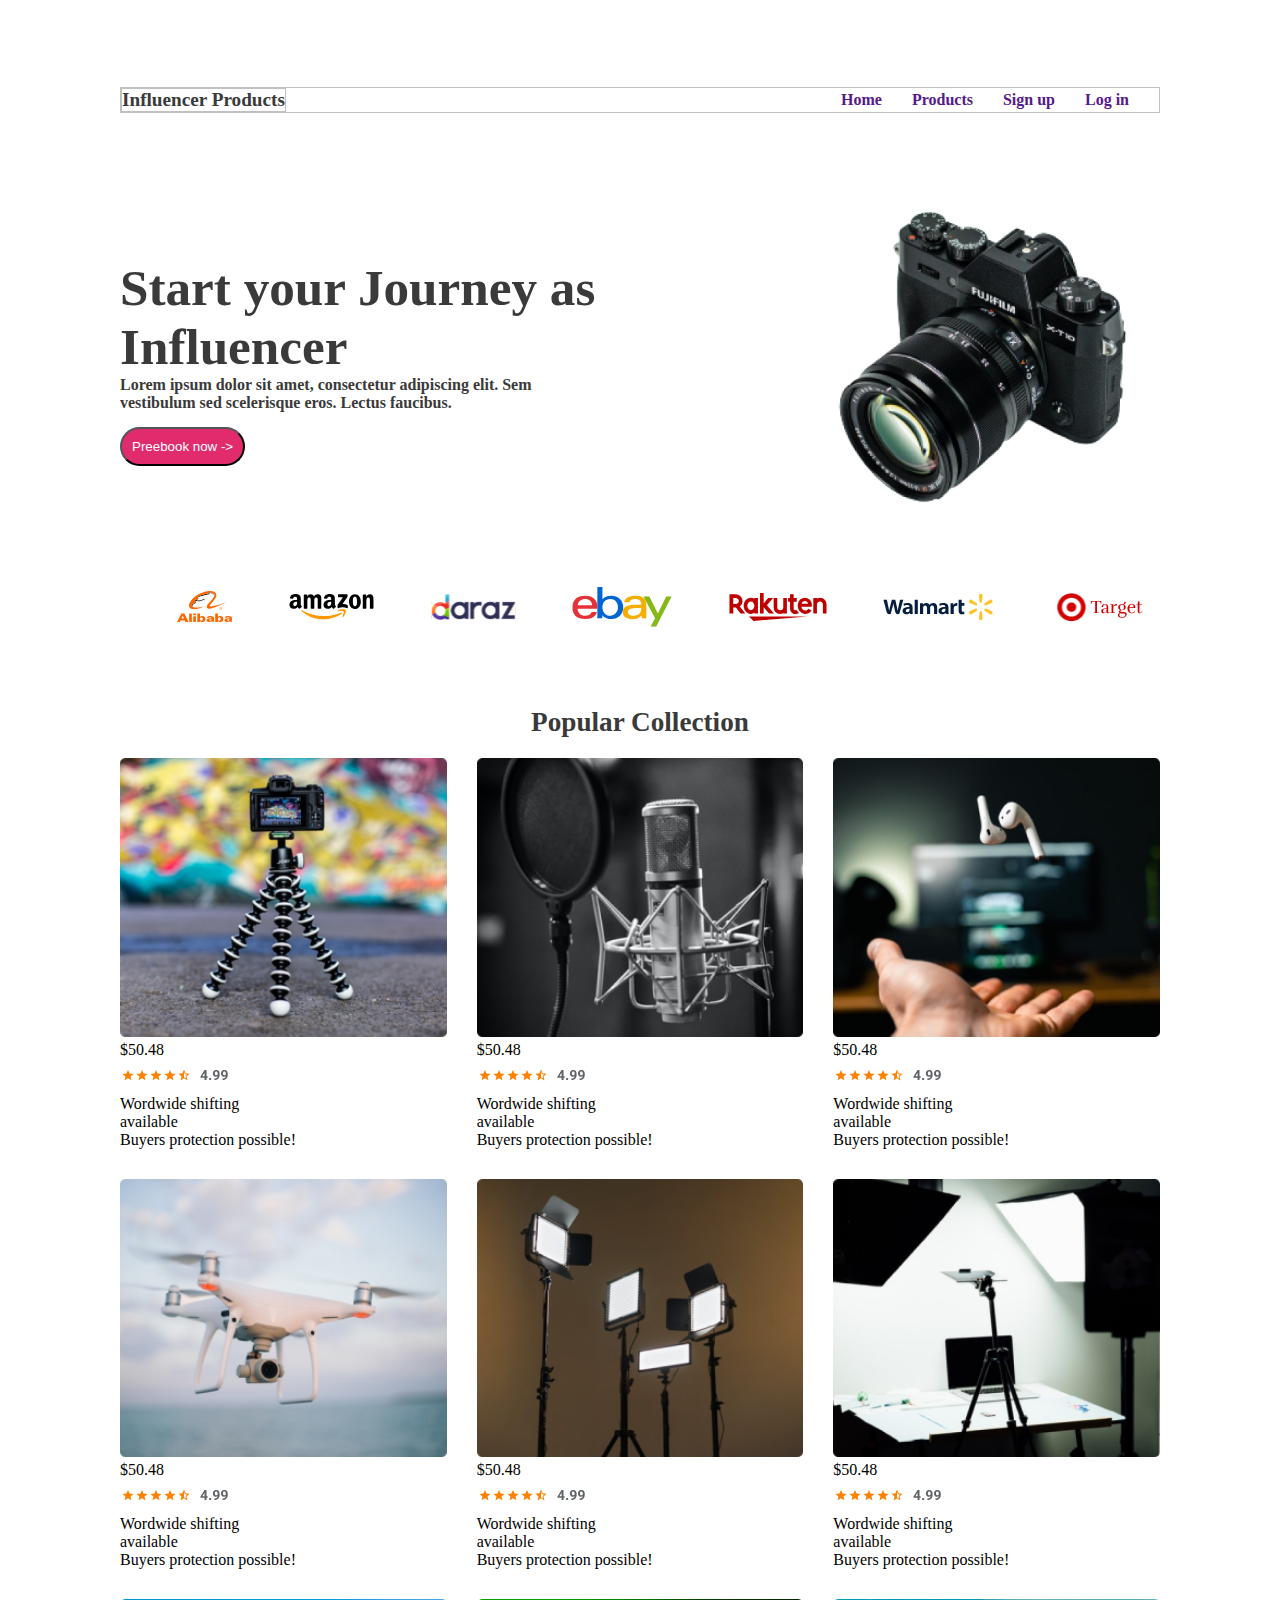
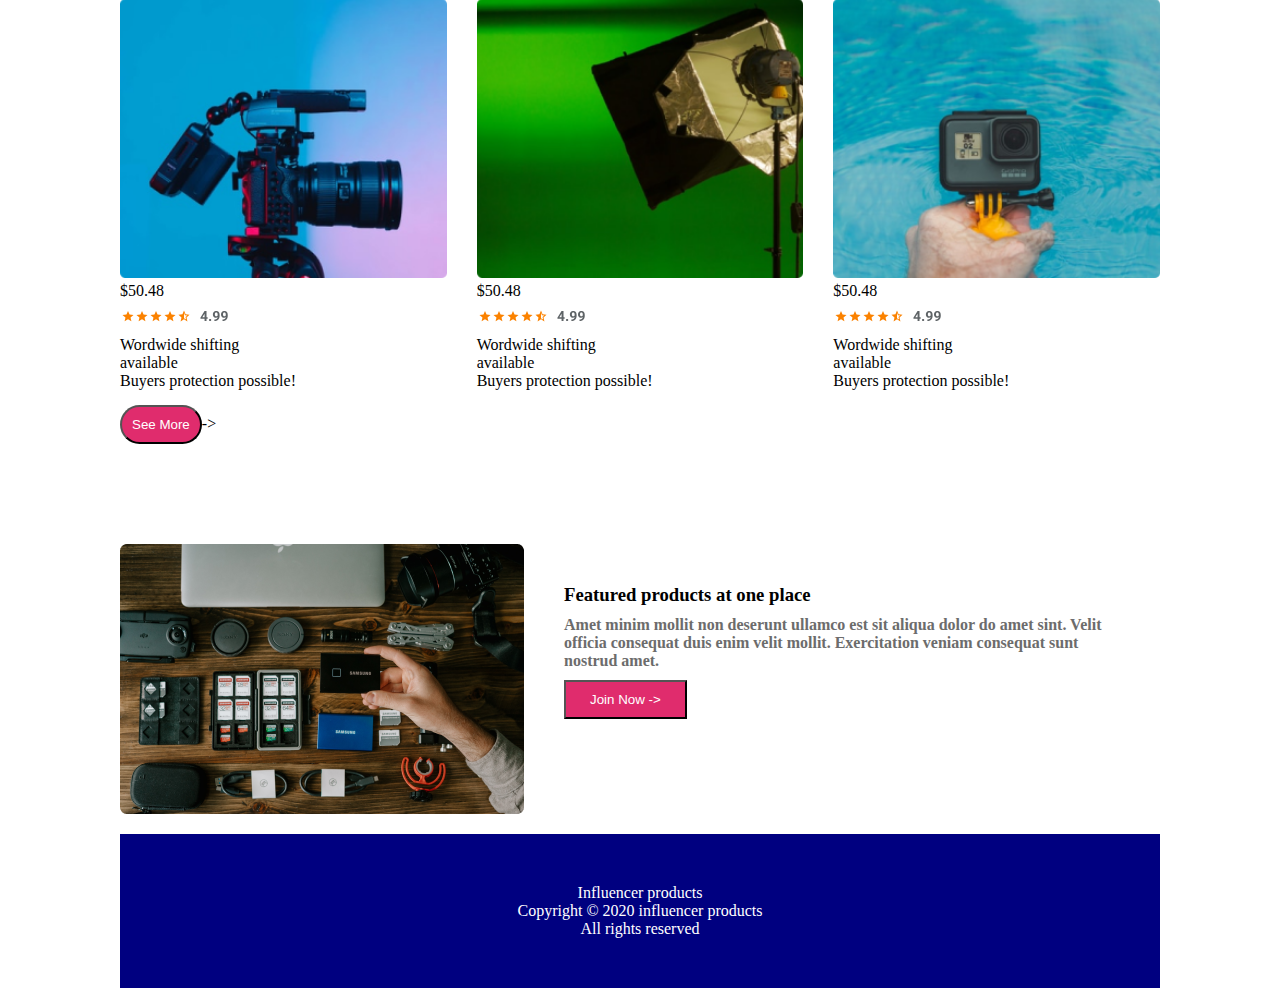
<file: index.html>
<!DOCTYPE html>
<html lang="en">
<head>
    <meta charset="UTF-8">
    <meta name="viewport" content="width=device-width, initial-scale=1.0">
    <title>influencer</title>
    <link rel="stylesheet" href="styles/influencer.css">
</head>
<body>
    <header class="header">
       <nav>
        <h5>Influencer Products</h5>
        <ul>
            <li><a href="">Home</a></li>
            <li><a href="">Products</a></li>
            <li><a href="">Sign up</a></li>
            <li><a href="">Log in</a></li>
           
        </ul>
        
       </nav>
       <section class="camera">
        <div class="camera-text">
           <h2 class="camera-title">Start your Journey as Influencer</h2>
            <p class="leka">Lorem ipsum dolor sit amet, consectetur adipiscing elit. Sem <br>vestibulum sed scelerisque eros. Lectus faucibus.</p>
            <button class="btn-primary">Preebook now -></button>
        </div>
        <div class="camera-img">
            <img src="images/main-camera.png" alt="">
        </div>
       </section>
       <main>
           <section class="section1">
            <img src="logos/Alibaba.svg" alt="">
            <img src="logos/Amazon.svg" alt="">
            <img src="logos/Daraz.pk Logo.svg" alt="">
            <img src="logos/Ebay.svg" alt="">
            <img src="logos/Rakuten.svg" alt="">
            <img src="logos/Walmart.svg" alt="">
            <img src="logos/Target.svg" alt="">
           </section>
          <section class="section2">
           <h3>Popular Collection</h3>
           <div class="grid-item1">
            <div class="img1">
                <img src="images/tripod.png" alt="">
                <p>$50.48 </p>
                <p><svg width="122" height="32" viewBox="0 0 122 32" fill="none" xmlns="http://www.w3.org/2000/svg">
                    <path d="M8.00016 19.3107L11.4201 21.3359L10.5125 17.5189L13.534 14.9506L9.55518 14.614L8.00016 11.0195L6.44515 14.614L2.46631 14.9506L5.48226 17.5189L4.58024 21.3359L8.00016 19.3107Z" fill="#FB8200"/>
                    <path d="M22.0002 19.3107L25.4201 21.3359L24.5125 17.5189L27.534 14.9506L23.5552 14.614L22.0002 11.0195L20.4451 14.614L16.4663 14.9506L19.4823 17.5189L18.5802 21.3359L22.0002 19.3107Z" fill="#FB8200"/>
                    <path d="M36.0002 19.3107L39.4201 21.3359L38.5125 17.5189L41.534 14.9506L37.5552 14.614L36.0002 11.0195L34.4451 14.614L30.4663 14.9506L33.4823 17.5189L32.5802 21.3359L36.0002 19.3107Z" fill="#FB8200"/>
                    <path d="M50.0002 19.3107L53.4201 21.3359L52.5125 17.5189L55.534 14.9506L51.5552 14.614L50.0002 11.0195L48.4451 14.614L44.4663 14.9506L47.4823 17.5189L46.5802 21.3359L50.0002 19.3107Z" fill="#FB8200"/>
                    <path d="M64.0002 18.2717V12.8544L64.9465 15.2019L67.3703 15.4174L65.533 17.1009L66.0809 19.594L64.0002 18.2717ZM69.534 14.6834L65.5552 14.3281L64.0002 10.4661L62.4451 14.3281L58.4663 14.6834L61.4823 17.4387L60.5802 21.5338L64.0002 19.361L67.4201 21.5338L66.5125 17.4387L69.534 14.6834Z" fill="#FB8200"/>
                    <path d="M87.6562 17.2812V18.8262H80.4854L80.3896 17.6299L84.5391 11.0469H86.1045L84.4092 13.8838L82.3447 17.2812H87.6562ZM86.5283 11.0469V21H84.5596V11.0469H86.5283ZM89.0004 20.0498C89.0004 19.7581 89.1007 19.5143 89.3012 19.3184C89.5063 19.1224 89.7774 19.0244 90.1146 19.0244C90.4519 19.0244 90.7208 19.1224 90.9213 19.3184C91.1264 19.5143 91.2289 19.7581 91.2289 20.0498C91.2289 20.3415 91.1264 20.5853 90.9213 20.7812C90.7208 20.9772 90.4519 21.0752 90.1146 21.0752C89.7774 21.0752 89.5063 20.9772 89.3012 20.7812C89.1007 20.5853 89.0004 20.3415 89.0004 20.0498ZM94.3777 19.5029H94.5076C95.0545 19.5029 95.5239 19.4368 95.9158 19.3047C96.3123 19.168 96.6382 18.972 96.8934 18.7168C97.1486 18.4616 97.3377 18.1494 97.4607 17.7803C97.5838 17.4066 97.6453 16.9827 97.6453 16.5088V14.6221C97.6453 14.262 97.6089 13.9453 97.5359 13.6719C97.4676 13.3984 97.3673 13.1729 97.2352 12.9951C97.1076 12.8128 96.9572 12.6761 96.784 12.585C96.6154 12.4938 96.4285 12.4482 96.2234 12.4482C96.0047 12.4482 95.811 12.5029 95.6424 12.6123C95.4738 12.7171 95.3302 12.8607 95.2117 13.043C95.0978 13.2253 95.0089 13.4349 94.9451 13.6719C94.8859 13.9043 94.8562 14.1481 94.8562 14.4033C94.8562 14.6585 94.8859 14.9023 94.9451 15.1348C95.0044 15.3626 95.0932 15.5654 95.2117 15.7432C95.3302 15.9163 95.4783 16.0553 95.6561 16.1602C95.8338 16.2604 96.0434 16.3105 96.285 16.3105C96.5174 16.3105 96.7247 16.2673 96.907 16.1807C97.0939 16.0895 97.2511 15.971 97.3787 15.8252C97.5109 15.6794 97.6111 15.5176 97.6795 15.3398C97.7524 15.1621 97.7889 14.9821 97.7889 14.7998L98.4383 15.1553C98.4383 15.4743 98.3699 15.7887 98.2332 16.0986C98.0965 16.4085 97.9051 16.6911 97.659 16.9463C97.4174 17.1969 97.1372 17.3975 96.8182 17.5479C96.4992 17.6982 96.1574 17.7734 95.7928 17.7734C95.3279 17.7734 94.9155 17.6891 94.5555 17.5205C94.1954 17.3473 93.8901 17.1104 93.6395 16.8096C93.3934 16.5042 93.2065 16.1488 93.0789 15.7432C92.9513 15.3376 92.8875 14.8978 92.8875 14.4238C92.8875 13.9408 92.965 13.4873 93.1199 13.0635C93.2794 12.6396 93.505 12.266 93.7967 11.9424C94.0929 11.6188 94.4461 11.3659 94.8562 11.1836C95.271 10.9967 95.7312 10.9033 96.2371 10.9033C96.743 10.9033 97.2033 11.0013 97.618 11.1973C98.0327 11.3932 98.3882 11.6712 98.6844 12.0312C98.9806 12.3867 99.2085 12.8128 99.368 13.3096C99.532 13.8063 99.6141 14.3577 99.6141 14.9639V15.6475C99.6141 16.2946 99.5434 16.8962 99.4021 17.4521C99.2654 18.0081 99.0581 18.5117 98.7801 18.9629C98.5066 19.4095 98.1648 19.7923 97.7547 20.1113C97.3491 20.4303 96.8774 20.6742 96.3396 20.8428C95.8019 21.0114 95.2003 21.0957 94.535 21.0957H94.3777V19.5029ZM102.517 19.5029H102.647C103.194 19.5029 103.663 19.4368 104.055 19.3047C104.451 19.168 104.777 18.972 105.032 18.7168C105.288 18.4616 105.477 18.1494 105.6 17.7803C105.723 17.4066 105.784 16.9827 105.784 16.5088V14.6221C105.784 14.262 105.748 13.9453 105.675 13.6719C105.607 13.3984 105.506 13.1729 105.374 12.9951C105.247 12.8128 105.096 12.6761 104.923 12.585C104.754 12.4938 104.568 12.4482 104.362 12.4482C104.144 12.4482 103.95 12.5029 103.781 12.6123C103.613 12.7171 103.469 12.8607 103.351 13.043C103.237 13.2253 103.148 13.4349 103.084 13.6719C103.025 13.9043 102.995 14.1481 102.995 14.4033C102.995 14.6585 103.025 14.9023 103.084 15.1348C103.143 15.3626 103.232 15.5654 103.351 15.7432C103.469 15.9163 103.617 16.0553 103.795 16.1602C103.973 16.2604 104.182 16.3105 104.424 16.3105C104.656 16.3105 104.864 16.2673 105.046 16.1807C105.233 16.0895 105.39 15.971 105.518 15.8252C105.65 15.6794 105.75 15.5176 105.819 15.3398C105.891 15.1621 105.928 14.9821 105.928 14.7998L106.577 15.1553C106.577 15.4743 106.509 15.7887 106.372 16.0986C106.236 16.4085 106.044 16.6911 105.798 16.9463C105.557 17.1969 105.276 17.3975 104.957 17.5479C104.638 17.6982 104.296 17.7734 103.932 17.7734C103.467 17.7734 103.055 17.6891 102.695 17.5205C102.335 17.3473 102.029 17.1104 101.779 16.8096C101.532 16.5042 101.346 16.1488 101.218 15.7432C101.09 15.3376 101.027 14.8978 101.027 14.4238C101.027 13.9408 101.104 13.4873 101.259 13.0635C101.418 12.6396 101.644 12.266 101.936 11.9424C102.232 11.6188 102.585 11.3659 102.995 11.1836C103.41 10.9967 103.87 10.9033 104.376 10.9033C104.882 10.9033 105.342 11.0013 105.757 11.1973C106.172 11.3932 106.527 11.6712 106.823 12.0312C107.12 12.3867 107.348 12.8128 107.507 13.3096C107.671 13.8063 107.753 14.3577 107.753 14.9639V15.6475C107.753 16.2946 107.682 16.8962 107.541 17.4521C107.404 18.0081 107.197 18.5117 106.919 18.9629C106.646 19.4095 106.304 19.7923 105.894 20.1113C105.488 20.4303 105.016 20.6742 104.479 20.8428C103.941 21.0114 103.339 21.0957 102.674 21.0957H102.517V19.5029Z" fill="#5E6366"/>
                    </svg></p>
                    <p>Wordwide shifting <br> available <br>
                        Buyers protection possible!</p>
                    

            </div>
            <div class="img1">
                <img src="images/mic.png" alt="">
                <p>$50.48 </p>
                <p><svg width="122" height="32" viewBox="0 0 122 32" fill="none" xmlns="http://www.w3.org/2000/svg">
                    <path d="M8.00016 19.3107L11.4201 21.3359L10.5125 17.5189L13.534 14.9506L9.55518 14.614L8.00016 11.0195L6.44515 14.614L2.46631 14.9506L5.48226 17.5189L4.58024 21.3359L8.00016 19.3107Z" fill="#FB8200"/>
                    <path d="M22.0002 19.3107L25.4201 21.3359L24.5125 17.5189L27.534 14.9506L23.5552 14.614L22.0002 11.0195L20.4451 14.614L16.4663 14.9506L19.4823 17.5189L18.5802 21.3359L22.0002 19.3107Z" fill="#FB8200"/>
                    <path d="M36.0002 19.3107L39.4201 21.3359L38.5125 17.5189L41.534 14.9506L37.5552 14.614L36.0002 11.0195L34.4451 14.614L30.4663 14.9506L33.4823 17.5189L32.5802 21.3359L36.0002 19.3107Z" fill="#FB8200"/>
                    <path d="M50.0002 19.3107L53.4201 21.3359L52.5125 17.5189L55.534 14.9506L51.5552 14.614L50.0002 11.0195L48.4451 14.614L44.4663 14.9506L47.4823 17.5189L46.5802 21.3359L50.0002 19.3107Z" fill="#FB8200"/>
                    <path d="M64.0002 18.2717V12.8544L64.9465 15.2019L67.3703 15.4174L65.533 17.1009L66.0809 19.594L64.0002 18.2717ZM69.534 14.6834L65.5552 14.3281L64.0002 10.4661L62.4451 14.3281L58.4663 14.6834L61.4823 17.4387L60.5802 21.5338L64.0002 19.361L67.4201 21.5338L66.5125 17.4387L69.534 14.6834Z" fill="#FB8200"/>
                    <path d="M87.6562 17.2812V18.8262H80.4854L80.3896 17.6299L84.5391 11.0469H86.1045L84.4092 13.8838L82.3447 17.2812H87.6562ZM86.5283 11.0469V21H84.5596V11.0469H86.5283ZM89.0004 20.0498C89.0004 19.7581 89.1007 19.5143 89.3012 19.3184C89.5063 19.1224 89.7774 19.0244 90.1146 19.0244C90.4519 19.0244 90.7208 19.1224 90.9213 19.3184C91.1264 19.5143 91.2289 19.7581 91.2289 20.0498C91.2289 20.3415 91.1264 20.5853 90.9213 20.7812C90.7208 20.9772 90.4519 21.0752 90.1146 21.0752C89.7774 21.0752 89.5063 20.9772 89.3012 20.7812C89.1007 20.5853 89.0004 20.3415 89.0004 20.0498ZM94.3777 19.5029H94.5076C95.0545 19.5029 95.5239 19.4368 95.9158 19.3047C96.3123 19.168 96.6382 18.972 96.8934 18.7168C97.1486 18.4616 97.3377 18.1494 97.4607 17.7803C97.5838 17.4066 97.6453 16.9827 97.6453 16.5088V14.6221C97.6453 14.262 97.6089 13.9453 97.5359 13.6719C97.4676 13.3984 97.3673 13.1729 97.2352 12.9951C97.1076 12.8128 96.9572 12.6761 96.784 12.585C96.6154 12.4938 96.4285 12.4482 96.2234 12.4482C96.0047 12.4482 95.811 12.5029 95.6424 12.6123C95.4738 12.7171 95.3302 12.8607 95.2117 13.043C95.0978 13.2253 95.0089 13.4349 94.9451 13.6719C94.8859 13.9043 94.8562 14.1481 94.8562 14.4033C94.8562 14.6585 94.8859 14.9023 94.9451 15.1348C95.0044 15.3626 95.0932 15.5654 95.2117 15.7432C95.3302 15.9163 95.4783 16.0553 95.6561 16.1602C95.8338 16.2604 96.0434 16.3105 96.285 16.3105C96.5174 16.3105 96.7247 16.2673 96.907 16.1807C97.0939 16.0895 97.2511 15.971 97.3787 15.8252C97.5109 15.6794 97.6111 15.5176 97.6795 15.3398C97.7524 15.1621 97.7889 14.9821 97.7889 14.7998L98.4383 15.1553C98.4383 15.4743 98.3699 15.7887 98.2332 16.0986C98.0965 16.4085 97.9051 16.6911 97.659 16.9463C97.4174 17.1969 97.1372 17.3975 96.8182 17.5479C96.4992 17.6982 96.1574 17.7734 95.7928 17.7734C95.3279 17.7734 94.9155 17.6891 94.5555 17.5205C94.1954 17.3473 93.8901 17.1104 93.6395 16.8096C93.3934 16.5042 93.2065 16.1488 93.0789 15.7432C92.9513 15.3376 92.8875 14.8978 92.8875 14.4238C92.8875 13.9408 92.965 13.4873 93.1199 13.0635C93.2794 12.6396 93.505 12.266 93.7967 11.9424C94.0929 11.6188 94.4461 11.3659 94.8562 11.1836C95.271 10.9967 95.7312 10.9033 96.2371 10.9033C96.743 10.9033 97.2033 11.0013 97.618 11.1973C98.0327 11.3932 98.3882 11.6712 98.6844 12.0312C98.9806 12.3867 99.2085 12.8128 99.368 13.3096C99.532 13.8063 99.6141 14.3577 99.6141 14.9639V15.6475C99.6141 16.2946 99.5434 16.8962 99.4021 17.4521C99.2654 18.0081 99.0581 18.5117 98.7801 18.9629C98.5066 19.4095 98.1648 19.7923 97.7547 20.1113C97.3491 20.4303 96.8774 20.6742 96.3396 20.8428C95.8019 21.0114 95.2003 21.0957 94.535 21.0957H94.3777V19.5029ZM102.517 19.5029H102.647C103.194 19.5029 103.663 19.4368 104.055 19.3047C104.451 19.168 104.777 18.972 105.032 18.7168C105.288 18.4616 105.477 18.1494 105.6 17.7803C105.723 17.4066 105.784 16.9827 105.784 16.5088V14.6221C105.784 14.262 105.748 13.9453 105.675 13.6719C105.607 13.3984 105.506 13.1729 105.374 12.9951C105.247 12.8128 105.096 12.6761 104.923 12.585C104.754 12.4938 104.568 12.4482 104.362 12.4482C104.144 12.4482 103.95 12.5029 103.781 12.6123C103.613 12.7171 103.469 12.8607 103.351 13.043C103.237 13.2253 103.148 13.4349 103.084 13.6719C103.025 13.9043 102.995 14.1481 102.995 14.4033C102.995 14.6585 103.025 14.9023 103.084 15.1348C103.143 15.3626 103.232 15.5654 103.351 15.7432C103.469 15.9163 103.617 16.0553 103.795 16.1602C103.973 16.2604 104.182 16.3105 104.424 16.3105C104.656 16.3105 104.864 16.2673 105.046 16.1807C105.233 16.0895 105.39 15.971 105.518 15.8252C105.65 15.6794 105.75 15.5176 105.819 15.3398C105.891 15.1621 105.928 14.9821 105.928 14.7998L106.577 15.1553C106.577 15.4743 106.509 15.7887 106.372 16.0986C106.236 16.4085 106.044 16.6911 105.798 16.9463C105.557 17.1969 105.276 17.3975 104.957 17.5479C104.638 17.6982 104.296 17.7734 103.932 17.7734C103.467 17.7734 103.055 17.6891 102.695 17.5205C102.335 17.3473 102.029 17.1104 101.779 16.8096C101.532 16.5042 101.346 16.1488 101.218 15.7432C101.09 15.3376 101.027 14.8978 101.027 14.4238C101.027 13.9408 101.104 13.4873 101.259 13.0635C101.418 12.6396 101.644 12.266 101.936 11.9424C102.232 11.6188 102.585 11.3659 102.995 11.1836C103.41 10.9967 103.87 10.9033 104.376 10.9033C104.882 10.9033 105.342 11.0013 105.757 11.1973C106.172 11.3932 106.527 11.6712 106.823 12.0312C107.12 12.3867 107.348 12.8128 107.507 13.3096C107.671 13.8063 107.753 14.3577 107.753 14.9639V15.6475C107.753 16.2946 107.682 16.8962 107.541 17.4521C107.404 18.0081 107.197 18.5117 106.919 18.9629C106.646 19.4095 106.304 19.7923 105.894 20.1113C105.488 20.4303 105.016 20.6742 104.479 20.8428C103.941 21.0114 103.339 21.0957 102.674 21.0957H102.517V19.5029Z" fill="#5E6366"/>
                    </svg></p>
                    <p>Wordwide shifting <br> available <br>
                        Buyers protection possible!</p>
                    

            </div>
            <div class="img1">
                <img src="images/airpod.png" alt="">
                <p>$50.48 </p>
                <p><svg width="122" height="32" viewBox="0 0 122 32" fill="none" xmlns="http://www.w3.org/2000/svg">
                    <path d="M8.00016 19.3107L11.4201 21.3359L10.5125 17.5189L13.534 14.9506L9.55518 14.614L8.00016 11.0195L6.44515 14.614L2.46631 14.9506L5.48226 17.5189L4.58024 21.3359L8.00016 19.3107Z" fill="#FB8200"/>
                    <path d="M22.0002 19.3107L25.4201 21.3359L24.5125 17.5189L27.534 14.9506L23.5552 14.614L22.0002 11.0195L20.4451 14.614L16.4663 14.9506L19.4823 17.5189L18.5802 21.3359L22.0002 19.3107Z" fill="#FB8200"/>
                    <path d="M36.0002 19.3107L39.4201 21.3359L38.5125 17.5189L41.534 14.9506L37.5552 14.614L36.0002 11.0195L34.4451 14.614L30.4663 14.9506L33.4823 17.5189L32.5802 21.3359L36.0002 19.3107Z" fill="#FB8200"/>
                    <path d="M50.0002 19.3107L53.4201 21.3359L52.5125 17.5189L55.534 14.9506L51.5552 14.614L50.0002 11.0195L48.4451 14.614L44.4663 14.9506L47.4823 17.5189L46.5802 21.3359L50.0002 19.3107Z" fill="#FB8200"/>
                    <path d="M64.0002 18.2717V12.8544L64.9465 15.2019L67.3703 15.4174L65.533 17.1009L66.0809 19.594L64.0002 18.2717ZM69.534 14.6834L65.5552 14.3281L64.0002 10.4661L62.4451 14.3281L58.4663 14.6834L61.4823 17.4387L60.5802 21.5338L64.0002 19.361L67.4201 21.5338L66.5125 17.4387L69.534 14.6834Z" fill="#FB8200"/>
                    <path d="M87.6562 17.2812V18.8262H80.4854L80.3896 17.6299L84.5391 11.0469H86.1045L84.4092 13.8838L82.3447 17.2812H87.6562ZM86.5283 11.0469V21H84.5596V11.0469H86.5283ZM89.0004 20.0498C89.0004 19.7581 89.1007 19.5143 89.3012 19.3184C89.5063 19.1224 89.7774 19.0244 90.1146 19.0244C90.4519 19.0244 90.7208 19.1224 90.9213 19.3184C91.1264 19.5143 91.2289 19.7581 91.2289 20.0498C91.2289 20.3415 91.1264 20.5853 90.9213 20.7812C90.7208 20.9772 90.4519 21.0752 90.1146 21.0752C89.7774 21.0752 89.5063 20.9772 89.3012 20.7812C89.1007 20.5853 89.0004 20.3415 89.0004 20.0498ZM94.3777 19.5029H94.5076C95.0545 19.5029 95.5239 19.4368 95.9158 19.3047C96.3123 19.168 96.6382 18.972 96.8934 18.7168C97.1486 18.4616 97.3377 18.1494 97.4607 17.7803C97.5838 17.4066 97.6453 16.9827 97.6453 16.5088V14.6221C97.6453 14.262 97.6089 13.9453 97.5359 13.6719C97.4676 13.3984 97.3673 13.1729 97.2352 12.9951C97.1076 12.8128 96.9572 12.6761 96.784 12.585C96.6154 12.4938 96.4285 12.4482 96.2234 12.4482C96.0047 12.4482 95.811 12.5029 95.6424 12.6123C95.4738 12.7171 95.3302 12.8607 95.2117 13.043C95.0978 13.2253 95.0089 13.4349 94.9451 13.6719C94.8859 13.9043 94.8562 14.1481 94.8562 14.4033C94.8562 14.6585 94.8859 14.9023 94.9451 15.1348C95.0044 15.3626 95.0932 15.5654 95.2117 15.7432C95.3302 15.9163 95.4783 16.0553 95.6561 16.1602C95.8338 16.2604 96.0434 16.3105 96.285 16.3105C96.5174 16.3105 96.7247 16.2673 96.907 16.1807C97.0939 16.0895 97.2511 15.971 97.3787 15.8252C97.5109 15.6794 97.6111 15.5176 97.6795 15.3398C97.7524 15.1621 97.7889 14.9821 97.7889 14.7998L98.4383 15.1553C98.4383 15.4743 98.3699 15.7887 98.2332 16.0986C98.0965 16.4085 97.9051 16.6911 97.659 16.9463C97.4174 17.1969 97.1372 17.3975 96.8182 17.5479C96.4992 17.6982 96.1574 17.7734 95.7928 17.7734C95.3279 17.7734 94.9155 17.6891 94.5555 17.5205C94.1954 17.3473 93.8901 17.1104 93.6395 16.8096C93.3934 16.5042 93.2065 16.1488 93.0789 15.7432C92.9513 15.3376 92.8875 14.8978 92.8875 14.4238C92.8875 13.9408 92.965 13.4873 93.1199 13.0635C93.2794 12.6396 93.505 12.266 93.7967 11.9424C94.0929 11.6188 94.4461 11.3659 94.8562 11.1836C95.271 10.9967 95.7312 10.9033 96.2371 10.9033C96.743 10.9033 97.2033 11.0013 97.618 11.1973C98.0327 11.3932 98.3882 11.6712 98.6844 12.0312C98.9806 12.3867 99.2085 12.8128 99.368 13.3096C99.532 13.8063 99.6141 14.3577 99.6141 14.9639V15.6475C99.6141 16.2946 99.5434 16.8962 99.4021 17.4521C99.2654 18.0081 99.0581 18.5117 98.7801 18.9629C98.5066 19.4095 98.1648 19.7923 97.7547 20.1113C97.3491 20.4303 96.8774 20.6742 96.3396 20.8428C95.8019 21.0114 95.2003 21.0957 94.535 21.0957H94.3777V19.5029ZM102.517 19.5029H102.647C103.194 19.5029 103.663 19.4368 104.055 19.3047C104.451 19.168 104.777 18.972 105.032 18.7168C105.288 18.4616 105.477 18.1494 105.6 17.7803C105.723 17.4066 105.784 16.9827 105.784 16.5088V14.6221C105.784 14.262 105.748 13.9453 105.675 13.6719C105.607 13.3984 105.506 13.1729 105.374 12.9951C105.247 12.8128 105.096 12.6761 104.923 12.585C104.754 12.4938 104.568 12.4482 104.362 12.4482C104.144 12.4482 103.95 12.5029 103.781 12.6123C103.613 12.7171 103.469 12.8607 103.351 13.043C103.237 13.2253 103.148 13.4349 103.084 13.6719C103.025 13.9043 102.995 14.1481 102.995 14.4033C102.995 14.6585 103.025 14.9023 103.084 15.1348C103.143 15.3626 103.232 15.5654 103.351 15.7432C103.469 15.9163 103.617 16.0553 103.795 16.1602C103.973 16.2604 104.182 16.3105 104.424 16.3105C104.656 16.3105 104.864 16.2673 105.046 16.1807C105.233 16.0895 105.39 15.971 105.518 15.8252C105.65 15.6794 105.75 15.5176 105.819 15.3398C105.891 15.1621 105.928 14.9821 105.928 14.7998L106.577 15.1553C106.577 15.4743 106.509 15.7887 106.372 16.0986C106.236 16.4085 106.044 16.6911 105.798 16.9463C105.557 17.1969 105.276 17.3975 104.957 17.5479C104.638 17.6982 104.296 17.7734 103.932 17.7734C103.467 17.7734 103.055 17.6891 102.695 17.5205C102.335 17.3473 102.029 17.1104 101.779 16.8096C101.532 16.5042 101.346 16.1488 101.218 15.7432C101.09 15.3376 101.027 14.8978 101.027 14.4238C101.027 13.9408 101.104 13.4873 101.259 13.0635C101.418 12.6396 101.644 12.266 101.936 11.9424C102.232 11.6188 102.585 11.3659 102.995 11.1836C103.41 10.9967 103.87 10.9033 104.376 10.9033C104.882 10.9033 105.342 11.0013 105.757 11.1973C106.172 11.3932 106.527 11.6712 106.823 12.0312C107.12 12.3867 107.348 12.8128 107.507 13.3096C107.671 13.8063 107.753 14.3577 107.753 14.9639V15.6475C107.753 16.2946 107.682 16.8962 107.541 17.4521C107.404 18.0081 107.197 18.5117 106.919 18.9629C106.646 19.4095 106.304 19.7923 105.894 20.1113C105.488 20.4303 105.016 20.6742 104.479 20.8428C103.941 21.0114 103.339 21.0957 102.674 21.0957H102.517V19.5029Z" fill="#5E6366"/>
                    </svg></p>
                    <p>Wordwide shifting <br> available <br>
                        Buyers protection possible!</p>
                    

            </div>
            <div class="img1">
                <img src="images/drone.png" alt="">
                <p>$50.48 </p>
                <p><svg width="122" height="32" viewBox="0 0 122 32" fill="none" xmlns="http://www.w3.org/2000/svg">
                    <path d="M8.00016 19.3107L11.4201 21.3359L10.5125 17.5189L13.534 14.9506L9.55518 14.614L8.00016 11.0195L6.44515 14.614L2.46631 14.9506L5.48226 17.5189L4.58024 21.3359L8.00016 19.3107Z" fill="#FB8200"/>
                    <path d="M22.0002 19.3107L25.4201 21.3359L24.5125 17.5189L27.534 14.9506L23.5552 14.614L22.0002 11.0195L20.4451 14.614L16.4663 14.9506L19.4823 17.5189L18.5802 21.3359L22.0002 19.3107Z" fill="#FB8200"/>
                    <path d="M36.0002 19.3107L39.4201 21.3359L38.5125 17.5189L41.534 14.9506L37.5552 14.614L36.0002 11.0195L34.4451 14.614L30.4663 14.9506L33.4823 17.5189L32.5802 21.3359L36.0002 19.3107Z" fill="#FB8200"/>
                    <path d="M50.0002 19.3107L53.4201 21.3359L52.5125 17.5189L55.534 14.9506L51.5552 14.614L50.0002 11.0195L48.4451 14.614L44.4663 14.9506L47.4823 17.5189L46.5802 21.3359L50.0002 19.3107Z" fill="#FB8200"/>
                    <path d="M64.0002 18.2717V12.8544L64.9465 15.2019L67.3703 15.4174L65.533 17.1009L66.0809 19.594L64.0002 18.2717ZM69.534 14.6834L65.5552 14.3281L64.0002 10.4661L62.4451 14.3281L58.4663 14.6834L61.4823 17.4387L60.5802 21.5338L64.0002 19.361L67.4201 21.5338L66.5125 17.4387L69.534 14.6834Z" fill="#FB8200"/>
                    <path d="M87.6562 17.2812V18.8262H80.4854L80.3896 17.6299L84.5391 11.0469H86.1045L84.4092 13.8838L82.3447 17.2812H87.6562ZM86.5283 11.0469V21H84.5596V11.0469H86.5283ZM89.0004 20.0498C89.0004 19.7581 89.1007 19.5143 89.3012 19.3184C89.5063 19.1224 89.7774 19.0244 90.1146 19.0244C90.4519 19.0244 90.7208 19.1224 90.9213 19.3184C91.1264 19.5143 91.2289 19.7581 91.2289 20.0498C91.2289 20.3415 91.1264 20.5853 90.9213 20.7812C90.7208 20.9772 90.4519 21.0752 90.1146 21.0752C89.7774 21.0752 89.5063 20.9772 89.3012 20.7812C89.1007 20.5853 89.0004 20.3415 89.0004 20.0498ZM94.3777 19.5029H94.5076C95.0545 19.5029 95.5239 19.4368 95.9158 19.3047C96.3123 19.168 96.6382 18.972 96.8934 18.7168C97.1486 18.4616 97.3377 18.1494 97.4607 17.7803C97.5838 17.4066 97.6453 16.9827 97.6453 16.5088V14.6221C97.6453 14.262 97.6089 13.9453 97.5359 13.6719C97.4676 13.3984 97.3673 13.1729 97.2352 12.9951C97.1076 12.8128 96.9572 12.6761 96.784 12.585C96.6154 12.4938 96.4285 12.4482 96.2234 12.4482C96.0047 12.4482 95.811 12.5029 95.6424 12.6123C95.4738 12.7171 95.3302 12.8607 95.2117 13.043C95.0978 13.2253 95.0089 13.4349 94.9451 13.6719C94.8859 13.9043 94.8562 14.1481 94.8562 14.4033C94.8562 14.6585 94.8859 14.9023 94.9451 15.1348C95.0044 15.3626 95.0932 15.5654 95.2117 15.7432C95.3302 15.9163 95.4783 16.0553 95.6561 16.1602C95.8338 16.2604 96.0434 16.3105 96.285 16.3105C96.5174 16.3105 96.7247 16.2673 96.907 16.1807C97.0939 16.0895 97.2511 15.971 97.3787 15.8252C97.5109 15.6794 97.6111 15.5176 97.6795 15.3398C97.7524 15.1621 97.7889 14.9821 97.7889 14.7998L98.4383 15.1553C98.4383 15.4743 98.3699 15.7887 98.2332 16.0986C98.0965 16.4085 97.9051 16.6911 97.659 16.9463C97.4174 17.1969 97.1372 17.3975 96.8182 17.5479C96.4992 17.6982 96.1574 17.7734 95.7928 17.7734C95.3279 17.7734 94.9155 17.6891 94.5555 17.5205C94.1954 17.3473 93.8901 17.1104 93.6395 16.8096C93.3934 16.5042 93.2065 16.1488 93.0789 15.7432C92.9513 15.3376 92.8875 14.8978 92.8875 14.4238C92.8875 13.9408 92.965 13.4873 93.1199 13.0635C93.2794 12.6396 93.505 12.266 93.7967 11.9424C94.0929 11.6188 94.4461 11.3659 94.8562 11.1836C95.271 10.9967 95.7312 10.9033 96.2371 10.9033C96.743 10.9033 97.2033 11.0013 97.618 11.1973C98.0327 11.3932 98.3882 11.6712 98.6844 12.0312C98.9806 12.3867 99.2085 12.8128 99.368 13.3096C99.532 13.8063 99.6141 14.3577 99.6141 14.9639V15.6475C99.6141 16.2946 99.5434 16.8962 99.4021 17.4521C99.2654 18.0081 99.0581 18.5117 98.7801 18.9629C98.5066 19.4095 98.1648 19.7923 97.7547 20.1113C97.3491 20.4303 96.8774 20.6742 96.3396 20.8428C95.8019 21.0114 95.2003 21.0957 94.535 21.0957H94.3777V19.5029ZM102.517 19.5029H102.647C103.194 19.5029 103.663 19.4368 104.055 19.3047C104.451 19.168 104.777 18.972 105.032 18.7168C105.288 18.4616 105.477 18.1494 105.6 17.7803C105.723 17.4066 105.784 16.9827 105.784 16.5088V14.6221C105.784 14.262 105.748 13.9453 105.675 13.6719C105.607 13.3984 105.506 13.1729 105.374 12.9951C105.247 12.8128 105.096 12.6761 104.923 12.585C104.754 12.4938 104.568 12.4482 104.362 12.4482C104.144 12.4482 103.95 12.5029 103.781 12.6123C103.613 12.7171 103.469 12.8607 103.351 13.043C103.237 13.2253 103.148 13.4349 103.084 13.6719C103.025 13.9043 102.995 14.1481 102.995 14.4033C102.995 14.6585 103.025 14.9023 103.084 15.1348C103.143 15.3626 103.232 15.5654 103.351 15.7432C103.469 15.9163 103.617 16.0553 103.795 16.1602C103.973 16.2604 104.182 16.3105 104.424 16.3105C104.656 16.3105 104.864 16.2673 105.046 16.1807C105.233 16.0895 105.39 15.971 105.518 15.8252C105.65 15.6794 105.75 15.5176 105.819 15.3398C105.891 15.1621 105.928 14.9821 105.928 14.7998L106.577 15.1553C106.577 15.4743 106.509 15.7887 106.372 16.0986C106.236 16.4085 106.044 16.6911 105.798 16.9463C105.557 17.1969 105.276 17.3975 104.957 17.5479C104.638 17.6982 104.296 17.7734 103.932 17.7734C103.467 17.7734 103.055 17.6891 102.695 17.5205C102.335 17.3473 102.029 17.1104 101.779 16.8096C101.532 16.5042 101.346 16.1488 101.218 15.7432C101.09 15.3376 101.027 14.8978 101.027 14.4238C101.027 13.9408 101.104 13.4873 101.259 13.0635C101.418 12.6396 101.644 12.266 101.936 11.9424C102.232 11.6188 102.585 11.3659 102.995 11.1836C103.41 10.9967 103.87 10.9033 104.376 10.9033C104.882 10.9033 105.342 11.0013 105.757 11.1973C106.172 11.3932 106.527 11.6712 106.823 12.0312C107.12 12.3867 107.348 12.8128 107.507 13.3096C107.671 13.8063 107.753 14.3577 107.753 14.9639V15.6475C107.753 16.2946 107.682 16.8962 107.541 17.4521C107.404 18.0081 107.197 18.5117 106.919 18.9629C106.646 19.4095 106.304 19.7923 105.894 20.1113C105.488 20.4303 105.016 20.6742 104.479 20.8428C103.941 21.0114 103.339 21.0957 102.674 21.0957H102.517V19.5029Z" fill="#5E6366"/>
                    </svg></p>
                    <p>Wordwide shifting <br> available <br>
                        Buyers protection possible!</p>
                    

            </div>
            <div class="img1">
                <img src="images/lights.png" alt="">
                <p>$50.48 </p>
                <p><svg width="122" height="32" viewBox="0 0 122 32" fill="none" xmlns="http://www.w3.org/2000/svg">
                    <path d="M8.00016 19.3107L11.4201 21.3359L10.5125 17.5189L13.534 14.9506L9.55518 14.614L8.00016 11.0195L6.44515 14.614L2.46631 14.9506L5.48226 17.5189L4.58024 21.3359L8.00016 19.3107Z" fill="#FB8200"/>
                    <path d="M22.0002 19.3107L25.4201 21.3359L24.5125 17.5189L27.534 14.9506L23.5552 14.614L22.0002 11.0195L20.4451 14.614L16.4663 14.9506L19.4823 17.5189L18.5802 21.3359L22.0002 19.3107Z" fill="#FB8200"/>
                    <path d="M36.0002 19.3107L39.4201 21.3359L38.5125 17.5189L41.534 14.9506L37.5552 14.614L36.0002 11.0195L34.4451 14.614L30.4663 14.9506L33.4823 17.5189L32.5802 21.3359L36.0002 19.3107Z" fill="#FB8200"/>
                    <path d="M50.0002 19.3107L53.4201 21.3359L52.5125 17.5189L55.534 14.9506L51.5552 14.614L50.0002 11.0195L48.4451 14.614L44.4663 14.9506L47.4823 17.5189L46.5802 21.3359L50.0002 19.3107Z" fill="#FB8200"/>
                    <path d="M64.0002 18.2717V12.8544L64.9465 15.2019L67.3703 15.4174L65.533 17.1009L66.0809 19.594L64.0002 18.2717ZM69.534 14.6834L65.5552 14.3281L64.0002 10.4661L62.4451 14.3281L58.4663 14.6834L61.4823 17.4387L60.5802 21.5338L64.0002 19.361L67.4201 21.5338L66.5125 17.4387L69.534 14.6834Z" fill="#FB8200"/>
                    <path d="M87.6562 17.2812V18.8262H80.4854L80.3896 17.6299L84.5391 11.0469H86.1045L84.4092 13.8838L82.3447 17.2812H87.6562ZM86.5283 11.0469V21H84.5596V11.0469H86.5283ZM89.0004 20.0498C89.0004 19.7581 89.1007 19.5143 89.3012 19.3184C89.5063 19.1224 89.7774 19.0244 90.1146 19.0244C90.4519 19.0244 90.7208 19.1224 90.9213 19.3184C91.1264 19.5143 91.2289 19.7581 91.2289 20.0498C91.2289 20.3415 91.1264 20.5853 90.9213 20.7812C90.7208 20.9772 90.4519 21.0752 90.1146 21.0752C89.7774 21.0752 89.5063 20.9772 89.3012 20.7812C89.1007 20.5853 89.0004 20.3415 89.0004 20.0498ZM94.3777 19.5029H94.5076C95.0545 19.5029 95.5239 19.4368 95.9158 19.3047C96.3123 19.168 96.6382 18.972 96.8934 18.7168C97.1486 18.4616 97.3377 18.1494 97.4607 17.7803C97.5838 17.4066 97.6453 16.9827 97.6453 16.5088V14.6221C97.6453 14.262 97.6089 13.9453 97.5359 13.6719C97.4676 13.3984 97.3673 13.1729 97.2352 12.9951C97.1076 12.8128 96.9572 12.6761 96.784 12.585C96.6154 12.4938 96.4285 12.4482 96.2234 12.4482C96.0047 12.4482 95.811 12.5029 95.6424 12.6123C95.4738 12.7171 95.3302 12.8607 95.2117 13.043C95.0978 13.2253 95.0089 13.4349 94.9451 13.6719C94.8859 13.9043 94.8562 14.1481 94.8562 14.4033C94.8562 14.6585 94.8859 14.9023 94.9451 15.1348C95.0044 15.3626 95.0932 15.5654 95.2117 15.7432C95.3302 15.9163 95.4783 16.0553 95.6561 16.1602C95.8338 16.2604 96.0434 16.3105 96.285 16.3105C96.5174 16.3105 96.7247 16.2673 96.907 16.1807C97.0939 16.0895 97.2511 15.971 97.3787 15.8252C97.5109 15.6794 97.6111 15.5176 97.6795 15.3398C97.7524 15.1621 97.7889 14.9821 97.7889 14.7998L98.4383 15.1553C98.4383 15.4743 98.3699 15.7887 98.2332 16.0986C98.0965 16.4085 97.9051 16.6911 97.659 16.9463C97.4174 17.1969 97.1372 17.3975 96.8182 17.5479C96.4992 17.6982 96.1574 17.7734 95.7928 17.7734C95.3279 17.7734 94.9155 17.6891 94.5555 17.5205C94.1954 17.3473 93.8901 17.1104 93.6395 16.8096C93.3934 16.5042 93.2065 16.1488 93.0789 15.7432C92.9513 15.3376 92.8875 14.8978 92.8875 14.4238C92.8875 13.9408 92.965 13.4873 93.1199 13.0635C93.2794 12.6396 93.505 12.266 93.7967 11.9424C94.0929 11.6188 94.4461 11.3659 94.8562 11.1836C95.271 10.9967 95.7312 10.9033 96.2371 10.9033C96.743 10.9033 97.2033 11.0013 97.618 11.1973C98.0327 11.3932 98.3882 11.6712 98.6844 12.0312C98.9806 12.3867 99.2085 12.8128 99.368 13.3096C99.532 13.8063 99.6141 14.3577 99.6141 14.9639V15.6475C99.6141 16.2946 99.5434 16.8962 99.4021 17.4521C99.2654 18.0081 99.0581 18.5117 98.7801 18.9629C98.5066 19.4095 98.1648 19.7923 97.7547 20.1113C97.3491 20.4303 96.8774 20.6742 96.3396 20.8428C95.8019 21.0114 95.2003 21.0957 94.535 21.0957H94.3777V19.5029ZM102.517 19.5029H102.647C103.194 19.5029 103.663 19.4368 104.055 19.3047C104.451 19.168 104.777 18.972 105.032 18.7168C105.288 18.4616 105.477 18.1494 105.6 17.7803C105.723 17.4066 105.784 16.9827 105.784 16.5088V14.6221C105.784 14.262 105.748 13.9453 105.675 13.6719C105.607 13.3984 105.506 13.1729 105.374 12.9951C105.247 12.8128 105.096 12.6761 104.923 12.585C104.754 12.4938 104.568 12.4482 104.362 12.4482C104.144 12.4482 103.95 12.5029 103.781 12.6123C103.613 12.7171 103.469 12.8607 103.351 13.043C103.237 13.2253 103.148 13.4349 103.084 13.6719C103.025 13.9043 102.995 14.1481 102.995 14.4033C102.995 14.6585 103.025 14.9023 103.084 15.1348C103.143 15.3626 103.232 15.5654 103.351 15.7432C103.469 15.9163 103.617 16.0553 103.795 16.1602C103.973 16.2604 104.182 16.3105 104.424 16.3105C104.656 16.3105 104.864 16.2673 105.046 16.1807C105.233 16.0895 105.39 15.971 105.518 15.8252C105.65 15.6794 105.75 15.5176 105.819 15.3398C105.891 15.1621 105.928 14.9821 105.928 14.7998L106.577 15.1553C106.577 15.4743 106.509 15.7887 106.372 16.0986C106.236 16.4085 106.044 16.6911 105.798 16.9463C105.557 17.1969 105.276 17.3975 104.957 17.5479C104.638 17.6982 104.296 17.7734 103.932 17.7734C103.467 17.7734 103.055 17.6891 102.695 17.5205C102.335 17.3473 102.029 17.1104 101.779 16.8096C101.532 16.5042 101.346 16.1488 101.218 15.7432C101.09 15.3376 101.027 14.8978 101.027 14.4238C101.027 13.9408 101.104 13.4873 101.259 13.0635C101.418 12.6396 101.644 12.266 101.936 11.9424C102.232 11.6188 102.585 11.3659 102.995 11.1836C103.41 10.9967 103.87 10.9033 104.376 10.9033C104.882 10.9033 105.342 11.0013 105.757 11.1973C106.172 11.3932 106.527 11.6712 106.823 12.0312C107.12 12.3867 107.348 12.8128 107.507 13.3096C107.671 13.8063 107.753 14.3577 107.753 14.9639V15.6475C107.753 16.2946 107.682 16.8962 107.541 17.4521C107.404 18.0081 107.197 18.5117 106.919 18.9629C106.646 19.4095 106.304 19.7923 105.894 20.1113C105.488 20.4303 105.016 20.6742 104.479 20.8428C103.941 21.0114 103.339 21.0957 102.674 21.0957H102.517V19.5029Z" fill="#5E6366"/>
                    </svg></p>
                    <p>Wordwide shifting <br> available <br>
                        Buyers protection possible!</p>
                    

            </div>
            <div class="img1">
                <img src="images/setup.png" alt="">
                <p>$50.48 </p>
                <p><svg width="122" height="32" viewBox="0 0 122 32" fill="none" xmlns="http://www.w3.org/2000/svg">
                    <path d="M8.00016 19.3107L11.4201 21.3359L10.5125 17.5189L13.534 14.9506L9.55518 14.614L8.00016 11.0195L6.44515 14.614L2.46631 14.9506L5.48226 17.5189L4.58024 21.3359L8.00016 19.3107Z" fill="#FB8200"/>
                    <path d="M22.0002 19.3107L25.4201 21.3359L24.5125 17.5189L27.534 14.9506L23.5552 14.614L22.0002 11.0195L20.4451 14.614L16.4663 14.9506L19.4823 17.5189L18.5802 21.3359L22.0002 19.3107Z" fill="#FB8200"/>
                    <path d="M36.0002 19.3107L39.4201 21.3359L38.5125 17.5189L41.534 14.9506L37.5552 14.614L36.0002 11.0195L34.4451 14.614L30.4663 14.9506L33.4823 17.5189L32.5802 21.3359L36.0002 19.3107Z" fill="#FB8200"/>
                    <path d="M50.0002 19.3107L53.4201 21.3359L52.5125 17.5189L55.534 14.9506L51.5552 14.614L50.0002 11.0195L48.4451 14.614L44.4663 14.9506L47.4823 17.5189L46.5802 21.3359L50.0002 19.3107Z" fill="#FB8200"/>
                    <path d="M64.0002 18.2717V12.8544L64.9465 15.2019L67.3703 15.4174L65.533 17.1009L66.0809 19.594L64.0002 18.2717ZM69.534 14.6834L65.5552 14.3281L64.0002 10.4661L62.4451 14.3281L58.4663 14.6834L61.4823 17.4387L60.5802 21.5338L64.0002 19.361L67.4201 21.5338L66.5125 17.4387L69.534 14.6834Z" fill="#FB8200"/>
                    <path d="M87.6562 17.2812V18.8262H80.4854L80.3896 17.6299L84.5391 11.0469H86.1045L84.4092 13.8838L82.3447 17.2812H87.6562ZM86.5283 11.0469V21H84.5596V11.0469H86.5283ZM89.0004 20.0498C89.0004 19.7581 89.1007 19.5143 89.3012 19.3184C89.5063 19.1224 89.7774 19.0244 90.1146 19.0244C90.4519 19.0244 90.7208 19.1224 90.9213 19.3184C91.1264 19.5143 91.2289 19.7581 91.2289 20.0498C91.2289 20.3415 91.1264 20.5853 90.9213 20.7812C90.7208 20.9772 90.4519 21.0752 90.1146 21.0752C89.7774 21.0752 89.5063 20.9772 89.3012 20.7812C89.1007 20.5853 89.0004 20.3415 89.0004 20.0498ZM94.3777 19.5029H94.5076C95.0545 19.5029 95.5239 19.4368 95.9158 19.3047C96.3123 19.168 96.6382 18.972 96.8934 18.7168C97.1486 18.4616 97.3377 18.1494 97.4607 17.7803C97.5838 17.4066 97.6453 16.9827 97.6453 16.5088V14.6221C97.6453 14.262 97.6089 13.9453 97.5359 13.6719C97.4676 13.3984 97.3673 13.1729 97.2352 12.9951C97.1076 12.8128 96.9572 12.6761 96.784 12.585C96.6154 12.4938 96.4285 12.4482 96.2234 12.4482C96.0047 12.4482 95.811 12.5029 95.6424 12.6123C95.4738 12.7171 95.3302 12.8607 95.2117 13.043C95.0978 13.2253 95.0089 13.4349 94.9451 13.6719C94.8859 13.9043 94.8562 14.1481 94.8562 14.4033C94.8562 14.6585 94.8859 14.9023 94.9451 15.1348C95.0044 15.3626 95.0932 15.5654 95.2117 15.7432C95.3302 15.9163 95.4783 16.0553 95.6561 16.1602C95.8338 16.2604 96.0434 16.3105 96.285 16.3105C96.5174 16.3105 96.7247 16.2673 96.907 16.1807C97.0939 16.0895 97.2511 15.971 97.3787 15.8252C97.5109 15.6794 97.6111 15.5176 97.6795 15.3398C97.7524 15.1621 97.7889 14.9821 97.7889 14.7998L98.4383 15.1553C98.4383 15.4743 98.3699 15.7887 98.2332 16.0986C98.0965 16.4085 97.9051 16.6911 97.659 16.9463C97.4174 17.1969 97.1372 17.3975 96.8182 17.5479C96.4992 17.6982 96.1574 17.7734 95.7928 17.7734C95.3279 17.7734 94.9155 17.6891 94.5555 17.5205C94.1954 17.3473 93.8901 17.1104 93.6395 16.8096C93.3934 16.5042 93.2065 16.1488 93.0789 15.7432C92.9513 15.3376 92.8875 14.8978 92.8875 14.4238C92.8875 13.9408 92.965 13.4873 93.1199 13.0635C93.2794 12.6396 93.505 12.266 93.7967 11.9424C94.0929 11.6188 94.4461 11.3659 94.8562 11.1836C95.271 10.9967 95.7312 10.9033 96.2371 10.9033C96.743 10.9033 97.2033 11.0013 97.618 11.1973C98.0327 11.3932 98.3882 11.6712 98.6844 12.0312C98.9806 12.3867 99.2085 12.8128 99.368 13.3096C99.532 13.8063 99.6141 14.3577 99.6141 14.9639V15.6475C99.6141 16.2946 99.5434 16.8962 99.4021 17.4521C99.2654 18.0081 99.0581 18.5117 98.7801 18.9629C98.5066 19.4095 98.1648 19.7923 97.7547 20.1113C97.3491 20.4303 96.8774 20.6742 96.3396 20.8428C95.8019 21.0114 95.2003 21.0957 94.535 21.0957H94.3777V19.5029ZM102.517 19.5029H102.647C103.194 19.5029 103.663 19.4368 104.055 19.3047C104.451 19.168 104.777 18.972 105.032 18.7168C105.288 18.4616 105.477 18.1494 105.6 17.7803C105.723 17.4066 105.784 16.9827 105.784 16.5088V14.6221C105.784 14.262 105.748 13.9453 105.675 13.6719C105.607 13.3984 105.506 13.1729 105.374 12.9951C105.247 12.8128 105.096 12.6761 104.923 12.585C104.754 12.4938 104.568 12.4482 104.362 12.4482C104.144 12.4482 103.95 12.5029 103.781 12.6123C103.613 12.7171 103.469 12.8607 103.351 13.043C103.237 13.2253 103.148 13.4349 103.084 13.6719C103.025 13.9043 102.995 14.1481 102.995 14.4033C102.995 14.6585 103.025 14.9023 103.084 15.1348C103.143 15.3626 103.232 15.5654 103.351 15.7432C103.469 15.9163 103.617 16.0553 103.795 16.1602C103.973 16.2604 104.182 16.3105 104.424 16.3105C104.656 16.3105 104.864 16.2673 105.046 16.1807C105.233 16.0895 105.39 15.971 105.518 15.8252C105.65 15.6794 105.75 15.5176 105.819 15.3398C105.891 15.1621 105.928 14.9821 105.928 14.7998L106.577 15.1553C106.577 15.4743 106.509 15.7887 106.372 16.0986C106.236 16.4085 106.044 16.6911 105.798 16.9463C105.557 17.1969 105.276 17.3975 104.957 17.5479C104.638 17.6982 104.296 17.7734 103.932 17.7734C103.467 17.7734 103.055 17.6891 102.695 17.5205C102.335 17.3473 102.029 17.1104 101.779 16.8096C101.532 16.5042 101.346 16.1488 101.218 15.7432C101.09 15.3376 101.027 14.8978 101.027 14.4238C101.027 13.9408 101.104 13.4873 101.259 13.0635C101.418 12.6396 101.644 12.266 101.936 11.9424C102.232 11.6188 102.585 11.3659 102.995 11.1836C103.41 10.9967 103.87 10.9033 104.376 10.9033C104.882 10.9033 105.342 11.0013 105.757 11.1973C106.172 11.3932 106.527 11.6712 106.823 12.0312C107.12 12.3867 107.348 12.8128 107.507 13.3096C107.671 13.8063 107.753 14.3577 107.753 14.9639V15.6475C107.753 16.2946 107.682 16.8962 107.541 17.4521C107.404 18.0081 107.197 18.5117 106.919 18.9629C106.646 19.4095 106.304 19.7923 105.894 20.1113C105.488 20.4303 105.016 20.6742 104.479 20.8428C103.941 21.0114 103.339 21.0957 102.674 21.0957H102.517V19.5029Z" fill="#5E6366"/>
                    </svg></p>
                    <p>Wordwide shifting <br> available <br>
                        Buyers protection possible!</p>
                    

            </div>
            <div class="img1">
                <img src="images/camera.png" alt="">
                <p>$50.48 </p>
                <p><svg width="122" height="32" viewBox="0 0 122 32" fill="none" xmlns="http://www.w3.org/2000/svg">
                    <path d="M8.00016 19.3107L11.4201 21.3359L10.5125 17.5189L13.534 14.9506L9.55518 14.614L8.00016 11.0195L6.44515 14.614L2.46631 14.9506L5.48226 17.5189L4.58024 21.3359L8.00016 19.3107Z" fill="#FB8200"/>
                    <path d="M22.0002 19.3107L25.4201 21.3359L24.5125 17.5189L27.534 14.9506L23.5552 14.614L22.0002 11.0195L20.4451 14.614L16.4663 14.9506L19.4823 17.5189L18.5802 21.3359L22.0002 19.3107Z" fill="#FB8200"/>
                    <path d="M36.0002 19.3107L39.4201 21.3359L38.5125 17.5189L41.534 14.9506L37.5552 14.614L36.0002 11.0195L34.4451 14.614L30.4663 14.9506L33.4823 17.5189L32.5802 21.3359L36.0002 19.3107Z" fill="#FB8200"/>
                    <path d="M50.0002 19.3107L53.4201 21.3359L52.5125 17.5189L55.534 14.9506L51.5552 14.614L50.0002 11.0195L48.4451 14.614L44.4663 14.9506L47.4823 17.5189L46.5802 21.3359L50.0002 19.3107Z" fill="#FB8200"/>
                    <path d="M64.0002 18.2717V12.8544L64.9465 15.2019L67.3703 15.4174L65.533 17.1009L66.0809 19.594L64.0002 18.2717ZM69.534 14.6834L65.5552 14.3281L64.0002 10.4661L62.4451 14.3281L58.4663 14.6834L61.4823 17.4387L60.5802 21.5338L64.0002 19.361L67.4201 21.5338L66.5125 17.4387L69.534 14.6834Z" fill="#FB8200"/>
                    <path d="M87.6562 17.2812V18.8262H80.4854L80.3896 17.6299L84.5391 11.0469H86.1045L84.4092 13.8838L82.3447 17.2812H87.6562ZM86.5283 11.0469V21H84.5596V11.0469H86.5283ZM89.0004 20.0498C89.0004 19.7581 89.1007 19.5143 89.3012 19.3184C89.5063 19.1224 89.7774 19.0244 90.1146 19.0244C90.4519 19.0244 90.7208 19.1224 90.9213 19.3184C91.1264 19.5143 91.2289 19.7581 91.2289 20.0498C91.2289 20.3415 91.1264 20.5853 90.9213 20.7812C90.7208 20.9772 90.4519 21.0752 90.1146 21.0752C89.7774 21.0752 89.5063 20.9772 89.3012 20.7812C89.1007 20.5853 89.0004 20.3415 89.0004 20.0498ZM94.3777 19.5029H94.5076C95.0545 19.5029 95.5239 19.4368 95.9158 19.3047C96.3123 19.168 96.6382 18.972 96.8934 18.7168C97.1486 18.4616 97.3377 18.1494 97.4607 17.7803C97.5838 17.4066 97.6453 16.9827 97.6453 16.5088V14.6221C97.6453 14.262 97.6089 13.9453 97.5359 13.6719C97.4676 13.3984 97.3673 13.1729 97.2352 12.9951C97.1076 12.8128 96.9572 12.6761 96.784 12.585C96.6154 12.4938 96.4285 12.4482 96.2234 12.4482C96.0047 12.4482 95.811 12.5029 95.6424 12.6123C95.4738 12.7171 95.3302 12.8607 95.2117 13.043C95.0978 13.2253 95.0089 13.4349 94.9451 13.6719C94.8859 13.9043 94.8562 14.1481 94.8562 14.4033C94.8562 14.6585 94.8859 14.9023 94.9451 15.1348C95.0044 15.3626 95.0932 15.5654 95.2117 15.7432C95.3302 15.9163 95.4783 16.0553 95.6561 16.1602C95.8338 16.2604 96.0434 16.3105 96.285 16.3105C96.5174 16.3105 96.7247 16.2673 96.907 16.1807C97.0939 16.0895 97.2511 15.971 97.3787 15.8252C97.5109 15.6794 97.6111 15.5176 97.6795 15.3398C97.7524 15.1621 97.7889 14.9821 97.7889 14.7998L98.4383 15.1553C98.4383 15.4743 98.3699 15.7887 98.2332 16.0986C98.0965 16.4085 97.9051 16.6911 97.659 16.9463C97.4174 17.1969 97.1372 17.3975 96.8182 17.5479C96.4992 17.6982 96.1574 17.7734 95.7928 17.7734C95.3279 17.7734 94.9155 17.6891 94.5555 17.5205C94.1954 17.3473 93.8901 17.1104 93.6395 16.8096C93.3934 16.5042 93.2065 16.1488 93.0789 15.7432C92.9513 15.3376 92.8875 14.8978 92.8875 14.4238C92.8875 13.9408 92.965 13.4873 93.1199 13.0635C93.2794 12.6396 93.505 12.266 93.7967 11.9424C94.0929 11.6188 94.4461 11.3659 94.8562 11.1836C95.271 10.9967 95.7312 10.9033 96.2371 10.9033C96.743 10.9033 97.2033 11.0013 97.618 11.1973C98.0327 11.3932 98.3882 11.6712 98.6844 12.0312C98.9806 12.3867 99.2085 12.8128 99.368 13.3096C99.532 13.8063 99.6141 14.3577 99.6141 14.9639V15.6475C99.6141 16.2946 99.5434 16.8962 99.4021 17.4521C99.2654 18.0081 99.0581 18.5117 98.7801 18.9629C98.5066 19.4095 98.1648 19.7923 97.7547 20.1113C97.3491 20.4303 96.8774 20.6742 96.3396 20.8428C95.8019 21.0114 95.2003 21.0957 94.535 21.0957H94.3777V19.5029ZM102.517 19.5029H102.647C103.194 19.5029 103.663 19.4368 104.055 19.3047C104.451 19.168 104.777 18.972 105.032 18.7168C105.288 18.4616 105.477 18.1494 105.6 17.7803C105.723 17.4066 105.784 16.9827 105.784 16.5088V14.6221C105.784 14.262 105.748 13.9453 105.675 13.6719C105.607 13.3984 105.506 13.1729 105.374 12.9951C105.247 12.8128 105.096 12.6761 104.923 12.585C104.754 12.4938 104.568 12.4482 104.362 12.4482C104.144 12.4482 103.95 12.5029 103.781 12.6123C103.613 12.7171 103.469 12.8607 103.351 13.043C103.237 13.2253 103.148 13.4349 103.084 13.6719C103.025 13.9043 102.995 14.1481 102.995 14.4033C102.995 14.6585 103.025 14.9023 103.084 15.1348C103.143 15.3626 103.232 15.5654 103.351 15.7432C103.469 15.9163 103.617 16.0553 103.795 16.1602C103.973 16.2604 104.182 16.3105 104.424 16.3105C104.656 16.3105 104.864 16.2673 105.046 16.1807C105.233 16.0895 105.39 15.971 105.518 15.8252C105.65 15.6794 105.75 15.5176 105.819 15.3398C105.891 15.1621 105.928 14.9821 105.928 14.7998L106.577 15.1553C106.577 15.4743 106.509 15.7887 106.372 16.0986C106.236 16.4085 106.044 16.6911 105.798 16.9463C105.557 17.1969 105.276 17.3975 104.957 17.5479C104.638 17.6982 104.296 17.7734 103.932 17.7734C103.467 17.7734 103.055 17.6891 102.695 17.5205C102.335 17.3473 102.029 17.1104 101.779 16.8096C101.532 16.5042 101.346 16.1488 101.218 15.7432C101.09 15.3376 101.027 14.8978 101.027 14.4238C101.027 13.9408 101.104 13.4873 101.259 13.0635C101.418 12.6396 101.644 12.266 101.936 11.9424C102.232 11.6188 102.585 11.3659 102.995 11.1836C103.41 10.9967 103.87 10.9033 104.376 10.9033C104.882 10.9033 105.342 11.0013 105.757 11.1973C106.172 11.3932 106.527 11.6712 106.823 12.0312C107.12 12.3867 107.348 12.8128 107.507 13.3096C107.671 13.8063 107.753 14.3577 107.753 14.9639V15.6475C107.753 16.2946 107.682 16.8962 107.541 17.4521C107.404 18.0081 107.197 18.5117 106.919 18.9629C106.646 19.4095 106.304 19.7923 105.894 20.1113C105.488 20.4303 105.016 20.6742 104.479 20.8428C103.941 21.0114 103.339 21.0957 102.674 21.0957H102.517V19.5029Z" fill="#5E6366"/>
                    </svg></p>
                    <p>Wordwide shifting <br> available <br>
                        Buyers protection possible!</p>
                    

            </div>
            <div class="img1">
                <img src="images/single-light.png" alt="">
                <p>$50.48 </p>
                <p><svg width="122" height="32" viewBox="0 0 122 32" fill="none" xmlns="http://www.w3.org/2000/svg">
                    <path d="M8.00016 19.3107L11.4201 21.3359L10.5125 17.5189L13.534 14.9506L9.55518 14.614L8.00016 11.0195L6.44515 14.614L2.46631 14.9506L5.48226 17.5189L4.58024 21.3359L8.00016 19.3107Z" fill="#FB8200"/>
                    <path d="M22.0002 19.3107L25.4201 21.3359L24.5125 17.5189L27.534 14.9506L23.5552 14.614L22.0002 11.0195L20.4451 14.614L16.4663 14.9506L19.4823 17.5189L18.5802 21.3359L22.0002 19.3107Z" fill="#FB8200"/>
                    <path d="M36.0002 19.3107L39.4201 21.3359L38.5125 17.5189L41.534 14.9506L37.5552 14.614L36.0002 11.0195L34.4451 14.614L30.4663 14.9506L33.4823 17.5189L32.5802 21.3359L36.0002 19.3107Z" fill="#FB8200"/>
                    <path d="M50.0002 19.3107L53.4201 21.3359L52.5125 17.5189L55.534 14.9506L51.5552 14.614L50.0002 11.0195L48.4451 14.614L44.4663 14.9506L47.4823 17.5189L46.5802 21.3359L50.0002 19.3107Z" fill="#FB8200"/>
                    <path d="M64.0002 18.2717V12.8544L64.9465 15.2019L67.3703 15.4174L65.533 17.1009L66.0809 19.594L64.0002 18.2717ZM69.534 14.6834L65.5552 14.3281L64.0002 10.4661L62.4451 14.3281L58.4663 14.6834L61.4823 17.4387L60.5802 21.5338L64.0002 19.361L67.4201 21.5338L66.5125 17.4387L69.534 14.6834Z" fill="#FB8200"/>
                    <path d="M87.6562 17.2812V18.8262H80.4854L80.3896 17.6299L84.5391 11.0469H86.1045L84.4092 13.8838L82.3447 17.2812H87.6562ZM86.5283 11.0469V21H84.5596V11.0469H86.5283ZM89.0004 20.0498C89.0004 19.7581 89.1007 19.5143 89.3012 19.3184C89.5063 19.1224 89.7774 19.0244 90.1146 19.0244C90.4519 19.0244 90.7208 19.1224 90.9213 19.3184C91.1264 19.5143 91.2289 19.7581 91.2289 20.0498C91.2289 20.3415 91.1264 20.5853 90.9213 20.7812C90.7208 20.9772 90.4519 21.0752 90.1146 21.0752C89.7774 21.0752 89.5063 20.9772 89.3012 20.7812C89.1007 20.5853 89.0004 20.3415 89.0004 20.0498ZM94.3777 19.5029H94.5076C95.0545 19.5029 95.5239 19.4368 95.9158 19.3047C96.3123 19.168 96.6382 18.972 96.8934 18.7168C97.1486 18.4616 97.3377 18.1494 97.4607 17.7803C97.5838 17.4066 97.6453 16.9827 97.6453 16.5088V14.6221C97.6453 14.262 97.6089 13.9453 97.5359 13.6719C97.4676 13.3984 97.3673 13.1729 97.2352 12.9951C97.1076 12.8128 96.9572 12.6761 96.784 12.585C96.6154 12.4938 96.4285 12.4482 96.2234 12.4482C96.0047 12.4482 95.811 12.5029 95.6424 12.6123C95.4738 12.7171 95.3302 12.8607 95.2117 13.043C95.0978 13.2253 95.0089 13.4349 94.9451 13.6719C94.8859 13.9043 94.8562 14.1481 94.8562 14.4033C94.8562 14.6585 94.8859 14.9023 94.9451 15.1348C95.0044 15.3626 95.0932 15.5654 95.2117 15.7432C95.3302 15.9163 95.4783 16.0553 95.6561 16.1602C95.8338 16.2604 96.0434 16.3105 96.285 16.3105C96.5174 16.3105 96.7247 16.2673 96.907 16.1807C97.0939 16.0895 97.2511 15.971 97.3787 15.8252C97.5109 15.6794 97.6111 15.5176 97.6795 15.3398C97.7524 15.1621 97.7889 14.9821 97.7889 14.7998L98.4383 15.1553C98.4383 15.4743 98.3699 15.7887 98.2332 16.0986C98.0965 16.4085 97.9051 16.6911 97.659 16.9463C97.4174 17.1969 97.1372 17.3975 96.8182 17.5479C96.4992 17.6982 96.1574 17.7734 95.7928 17.7734C95.3279 17.7734 94.9155 17.6891 94.5555 17.5205C94.1954 17.3473 93.8901 17.1104 93.6395 16.8096C93.3934 16.5042 93.2065 16.1488 93.0789 15.7432C92.9513 15.3376 92.8875 14.8978 92.8875 14.4238C92.8875 13.9408 92.965 13.4873 93.1199 13.0635C93.2794 12.6396 93.505 12.266 93.7967 11.9424C94.0929 11.6188 94.4461 11.3659 94.8562 11.1836C95.271 10.9967 95.7312 10.9033 96.2371 10.9033C96.743 10.9033 97.2033 11.0013 97.618 11.1973C98.0327 11.3932 98.3882 11.6712 98.6844 12.0312C98.9806 12.3867 99.2085 12.8128 99.368 13.3096C99.532 13.8063 99.6141 14.3577 99.6141 14.9639V15.6475C99.6141 16.2946 99.5434 16.8962 99.4021 17.4521C99.2654 18.0081 99.0581 18.5117 98.7801 18.9629C98.5066 19.4095 98.1648 19.7923 97.7547 20.1113C97.3491 20.4303 96.8774 20.6742 96.3396 20.8428C95.8019 21.0114 95.2003 21.0957 94.535 21.0957H94.3777V19.5029ZM102.517 19.5029H102.647C103.194 19.5029 103.663 19.4368 104.055 19.3047C104.451 19.168 104.777 18.972 105.032 18.7168C105.288 18.4616 105.477 18.1494 105.6 17.7803C105.723 17.4066 105.784 16.9827 105.784 16.5088V14.6221C105.784 14.262 105.748 13.9453 105.675 13.6719C105.607 13.3984 105.506 13.1729 105.374 12.9951C105.247 12.8128 105.096 12.6761 104.923 12.585C104.754 12.4938 104.568 12.4482 104.362 12.4482C104.144 12.4482 103.95 12.5029 103.781 12.6123C103.613 12.7171 103.469 12.8607 103.351 13.043C103.237 13.2253 103.148 13.4349 103.084 13.6719C103.025 13.9043 102.995 14.1481 102.995 14.4033C102.995 14.6585 103.025 14.9023 103.084 15.1348C103.143 15.3626 103.232 15.5654 103.351 15.7432C103.469 15.9163 103.617 16.0553 103.795 16.1602C103.973 16.2604 104.182 16.3105 104.424 16.3105C104.656 16.3105 104.864 16.2673 105.046 16.1807C105.233 16.0895 105.39 15.971 105.518 15.8252C105.65 15.6794 105.75 15.5176 105.819 15.3398C105.891 15.1621 105.928 14.9821 105.928 14.7998L106.577 15.1553C106.577 15.4743 106.509 15.7887 106.372 16.0986C106.236 16.4085 106.044 16.6911 105.798 16.9463C105.557 17.1969 105.276 17.3975 104.957 17.5479C104.638 17.6982 104.296 17.7734 103.932 17.7734C103.467 17.7734 103.055 17.6891 102.695 17.5205C102.335 17.3473 102.029 17.1104 101.779 16.8096C101.532 16.5042 101.346 16.1488 101.218 15.7432C101.09 15.3376 101.027 14.8978 101.027 14.4238C101.027 13.9408 101.104 13.4873 101.259 13.0635C101.418 12.6396 101.644 12.266 101.936 11.9424C102.232 11.6188 102.585 11.3659 102.995 11.1836C103.41 10.9967 103.87 10.9033 104.376 10.9033C104.882 10.9033 105.342 11.0013 105.757 11.1973C106.172 11.3932 106.527 11.6712 106.823 12.0312C107.12 12.3867 107.348 12.8128 107.507 13.3096C107.671 13.8063 107.753 14.3577 107.753 14.9639V15.6475C107.753 16.2946 107.682 16.8962 107.541 17.4521C107.404 18.0081 107.197 18.5117 106.919 18.9629C106.646 19.4095 106.304 19.7923 105.894 20.1113C105.488 20.4303 105.016 20.6742 104.479 20.8428C103.941 21.0114 103.339 21.0957 102.674 21.0957H102.517V19.5029Z" fill="#5E6366"/>
                    </svg></p>
                    <p>Wordwide shifting <br> available <br>
                        Buyers protection possible!</p>
                    

            </div>
            <div class="img1">
                <img src="images/action.png" alt="">
                <p>$50.48 </p>
                <p><svg width="122" height="32" viewBox="0 0 122 32" fill="none" xmlns="http://www.w3.org/2000/svg">
                    <path d="M8.00016 19.3107L11.4201 21.3359L10.5125 17.5189L13.534 14.9506L9.55518 14.614L8.00016 11.0195L6.44515 14.614L2.46631 14.9506L5.48226 17.5189L4.58024 21.3359L8.00016 19.3107Z" fill="#FB8200"/>
                    <path d="M22.0002 19.3107L25.4201 21.3359L24.5125 17.5189L27.534 14.9506L23.5552 14.614L22.0002 11.0195L20.4451 14.614L16.4663 14.9506L19.4823 17.5189L18.5802 21.3359L22.0002 19.3107Z" fill="#FB8200"/>
                    <path d="M36.0002 19.3107L39.4201 21.3359L38.5125 17.5189L41.534 14.9506L37.5552 14.614L36.0002 11.0195L34.4451 14.614L30.4663 14.9506L33.4823 17.5189L32.5802 21.3359L36.0002 19.3107Z" fill="#FB8200"/>
                    <path d="M50.0002 19.3107L53.4201 21.3359L52.5125 17.5189L55.534 14.9506L51.5552 14.614L50.0002 11.0195L48.4451 14.614L44.4663 14.9506L47.4823 17.5189L46.5802 21.3359L50.0002 19.3107Z" fill="#FB8200"/>
                    <path d="M64.0002 18.2717V12.8544L64.9465 15.2019L67.3703 15.4174L65.533 17.1009L66.0809 19.594L64.0002 18.2717ZM69.534 14.6834L65.5552 14.3281L64.0002 10.4661L62.4451 14.3281L58.4663 14.6834L61.4823 17.4387L60.5802 21.5338L64.0002 19.361L67.4201 21.5338L66.5125 17.4387L69.534 14.6834Z" fill="#FB8200"/>
                    <path d="M87.6562 17.2812V18.8262H80.4854L80.3896 17.6299L84.5391 11.0469H86.1045L84.4092 13.8838L82.3447 17.2812H87.6562ZM86.5283 11.0469V21H84.5596V11.0469H86.5283ZM89.0004 20.0498C89.0004 19.7581 89.1007 19.5143 89.3012 19.3184C89.5063 19.1224 89.7774 19.0244 90.1146 19.0244C90.4519 19.0244 90.7208 19.1224 90.9213 19.3184C91.1264 19.5143 91.2289 19.7581 91.2289 20.0498C91.2289 20.3415 91.1264 20.5853 90.9213 20.7812C90.7208 20.9772 90.4519 21.0752 90.1146 21.0752C89.7774 21.0752 89.5063 20.9772 89.3012 20.7812C89.1007 20.5853 89.0004 20.3415 89.0004 20.0498ZM94.3777 19.5029H94.5076C95.0545 19.5029 95.5239 19.4368 95.9158 19.3047C96.3123 19.168 96.6382 18.972 96.8934 18.7168C97.1486 18.4616 97.3377 18.1494 97.4607 17.7803C97.5838 17.4066 97.6453 16.9827 97.6453 16.5088V14.6221C97.6453 14.262 97.6089 13.9453 97.5359 13.6719C97.4676 13.3984 97.3673 13.1729 97.2352 12.9951C97.1076 12.8128 96.9572 12.6761 96.784 12.585C96.6154 12.4938 96.4285 12.4482 96.2234 12.4482C96.0047 12.4482 95.811 12.5029 95.6424 12.6123C95.4738 12.7171 95.3302 12.8607 95.2117 13.043C95.0978 13.2253 95.0089 13.4349 94.9451 13.6719C94.8859 13.9043 94.8562 14.1481 94.8562 14.4033C94.8562 14.6585 94.8859 14.9023 94.9451 15.1348C95.0044 15.3626 95.0932 15.5654 95.2117 15.7432C95.3302 15.9163 95.4783 16.0553 95.6561 16.1602C95.8338 16.2604 96.0434 16.3105 96.285 16.3105C96.5174 16.3105 96.7247 16.2673 96.907 16.1807C97.0939 16.0895 97.2511 15.971 97.3787 15.8252C97.5109 15.6794 97.6111 15.5176 97.6795 15.3398C97.7524 15.1621 97.7889 14.9821 97.7889 14.7998L98.4383 15.1553C98.4383 15.4743 98.3699 15.7887 98.2332 16.0986C98.0965 16.4085 97.9051 16.6911 97.659 16.9463C97.4174 17.1969 97.1372 17.3975 96.8182 17.5479C96.4992 17.6982 96.1574 17.7734 95.7928 17.7734C95.3279 17.7734 94.9155 17.6891 94.5555 17.5205C94.1954 17.3473 93.8901 17.1104 93.6395 16.8096C93.3934 16.5042 93.2065 16.1488 93.0789 15.7432C92.9513 15.3376 92.8875 14.8978 92.8875 14.4238C92.8875 13.9408 92.965 13.4873 93.1199 13.0635C93.2794 12.6396 93.505 12.266 93.7967 11.9424C94.0929 11.6188 94.4461 11.3659 94.8562 11.1836C95.271 10.9967 95.7312 10.9033 96.2371 10.9033C96.743 10.9033 97.2033 11.0013 97.618 11.1973C98.0327 11.3932 98.3882 11.6712 98.6844 12.0312C98.9806 12.3867 99.2085 12.8128 99.368 13.3096C99.532 13.8063 99.6141 14.3577 99.6141 14.9639V15.6475C99.6141 16.2946 99.5434 16.8962 99.4021 17.4521C99.2654 18.0081 99.0581 18.5117 98.7801 18.9629C98.5066 19.4095 98.1648 19.7923 97.7547 20.1113C97.3491 20.4303 96.8774 20.6742 96.3396 20.8428C95.8019 21.0114 95.2003 21.0957 94.535 21.0957H94.3777V19.5029ZM102.517 19.5029H102.647C103.194 19.5029 103.663 19.4368 104.055 19.3047C104.451 19.168 104.777 18.972 105.032 18.7168C105.288 18.4616 105.477 18.1494 105.6 17.7803C105.723 17.4066 105.784 16.9827 105.784 16.5088V14.6221C105.784 14.262 105.748 13.9453 105.675 13.6719C105.607 13.3984 105.506 13.1729 105.374 12.9951C105.247 12.8128 105.096 12.6761 104.923 12.585C104.754 12.4938 104.568 12.4482 104.362 12.4482C104.144 12.4482 103.95 12.5029 103.781 12.6123C103.613 12.7171 103.469 12.8607 103.351 13.043C103.237 13.2253 103.148 13.4349 103.084 13.6719C103.025 13.9043 102.995 14.1481 102.995 14.4033C102.995 14.6585 103.025 14.9023 103.084 15.1348C103.143 15.3626 103.232 15.5654 103.351 15.7432C103.469 15.9163 103.617 16.0553 103.795 16.1602C103.973 16.2604 104.182 16.3105 104.424 16.3105C104.656 16.3105 104.864 16.2673 105.046 16.1807C105.233 16.0895 105.39 15.971 105.518 15.8252C105.65 15.6794 105.75 15.5176 105.819 15.3398C105.891 15.1621 105.928 14.9821 105.928 14.7998L106.577 15.1553C106.577 15.4743 106.509 15.7887 106.372 16.0986C106.236 16.4085 106.044 16.6911 105.798 16.9463C105.557 17.1969 105.276 17.3975 104.957 17.5479C104.638 17.6982 104.296 17.7734 103.932 17.7734C103.467 17.7734 103.055 17.6891 102.695 17.5205C102.335 17.3473 102.029 17.1104 101.779 16.8096C101.532 16.5042 101.346 16.1488 101.218 15.7432C101.09 15.3376 101.027 14.8978 101.027 14.4238C101.027 13.9408 101.104 13.4873 101.259 13.0635C101.418 12.6396 101.644 12.266 101.936 11.9424C102.232 11.6188 102.585 11.3659 102.995 11.1836C103.41 10.9967 103.87 10.9033 104.376 10.9033C104.882 10.9033 105.342 11.0013 105.757 11.1973C106.172 11.3932 106.527 11.6712 106.823 12.0312C107.12 12.3867 107.348 12.8128 107.507 13.3096C107.671 13.8063 107.753 14.3577 107.753 14.9639V15.6475C107.753 16.2946 107.682 16.8962 107.541 17.4521C107.404 18.0081 107.197 18.5117 106.919 18.9629C106.646 19.4095 106.304 19.7923 105.894 20.1113C105.488 20.4303 105.016 20.6742 104.479 20.8428C103.941 21.0114 103.339 21.0957 102.674 21.0957H102.517V19.5029Z" fill="#5E6366"/>
                    </svg></p>
                    <p>Wordwide shifting <br> available <br>
                        Buyers protection possible!</p>
                    

            </div>
           </div>
             <button class="btn-primary ,see">See More</button>->
          </section>
          <section class="section3">
            <img src="images/gear.png" alt="">
            <div class="section3-content">
                <h3>Featured products at one place</h3>
                <p class="last-para">Amet minim mollit non deserunt ullamco est sit aliqua dolor do amet sint. Velit officia consequat duis enim velit mollit. Exercitation veniam consequat sunt nostrud amet.</p>
                <button class="last-btn">Join Now -></button>
            </div>
           
          </section>
         
       </main>
       <footer>
        <div class="footer-jala">
           <div class="footer-title">Influencer products</div>
           <div class="footer-para">Copyright © 2020  influencer products <br>All rights reserved</div>
           
           
           </div>
        </div>
       </footer>
    </header>
    <main>

    </main>
    <footer>

    </footer>
</body>
</html>
</file>
<file: styles/influencer.css>
*{
    margin:0;
    padding:0;
    box-sizing:border-box;

}
.header{
    padding-top: 87px;
    padding-left:120px;
    padding-right:120px;
}
nav{
    display: flex;
    justify-content: space-between;
    align-items: center;
    border:1px solid silver;
}
nav ul{
    display: flex;
   
}
nav li{
    list-style: none;
    margin-right: 30px;
    color: #3A3A3A;
font-family: Poppins;
font-size: 16px;
font-style: normal;
font-weight: 600;
}
nav  a{
    text-decoration: none;
}
nav  h5{
    color: #3A3A3A;
font-feature-settings: 'clig' off, 'liga' off;
font-family: Poppins;
font-size: 1.2rem;
font-style: normal;
font-weight: 700;
line-height: normal;
}
nav h5{
    width:auto;
    position: relative;
    left:0;
    border:1px solid silver;
   }
.camera{
    display: flex;
 
}
.camera-title{
    color: #3A3A3A;

font-family: Poppins;
font-size: 3.2rem;
font-style: normal;
font-weight: 700;
margin-top:145px;
}
.leka{
    color: #3A3A3A;

font-family: Poppins;

font-style: normal;
font-weight: 600;
line-height: normal;
}
.btn-primary{
    border-radius: 41px;
background: #E02C6D;
color:#FFFFFF;
padding:10px;
margin-top:15px;
}
.camera-img{
    margin-top:80px;
    margin-left: 133px;
}
.camera-img img{
    width:100%;
}
.section1{
    display: flex;
   gap:40px;
   flex-wrap: wrap;
   justify-content: center;
   justify-content: space-evenly;
   margin-top: 65px;
   margin-left: 40px;
   margin-bottom: 80px;

}
.section2 h3{
    text-align: center;
    color: #3A3A3A;

border-radius: 5px;
font-family: Poppins;
font-size: 1.7rem;
font-style: normal;
font-weight: 600;

}
.grid-item1{
    display: grid;
    grid-template-columns: repeat(3,1fr);
    gap:30px;
    margin-top: 20px;
}
.img1 img{
    width:100%;
  }
  .section3 img{
    
  }
  .last-para{
    color: #6C6C6C;
    padding-top: 10px;
font-feature-settings: 'clig' off, 'liga' off;
font-family: Poppins;


font-style: normal;
font-weight: 700;

  }
  .section3{
    display: flex;
    margin-top: 100px;
  }
  .section3-content{
    padding: 40px;
  }
  .last-btn{
    background: #E02C6D;
    display: inline-flex;
padding: 10px 24px;
align-items: flex-start;
gap: 8px;
margin-top: 10px;
color:#FFF;
  }
  .footer-jala{
    background-color: navy;
    text-align: center;
    color: #FFF;
    margin-top: 20px;
   padding-bottom: 50px;
   width: 100%;

  }
  .footer-title{
    padding-top: 50px;
  }
@media screen and (max-width:576px){
    .header{
        padding-top: 87px;
        padding-left:10px;
        padding-right:10px;
    }
    .camera{
        flex-direction: column-reverse;

    }
    
    nav{
        display: block;
    }
    nav a{
        visibility: hidden;
    }
  nav h5{
    text-align: center;
  }
  .grid-item1{

    grid-template-columns: 1fr;
    grid-template-rows: repeat(7,1fr);
    
  }
 
.section3{
    flex-direction: column;
}
footer{
    height:auto;
}
    
}
</file>
